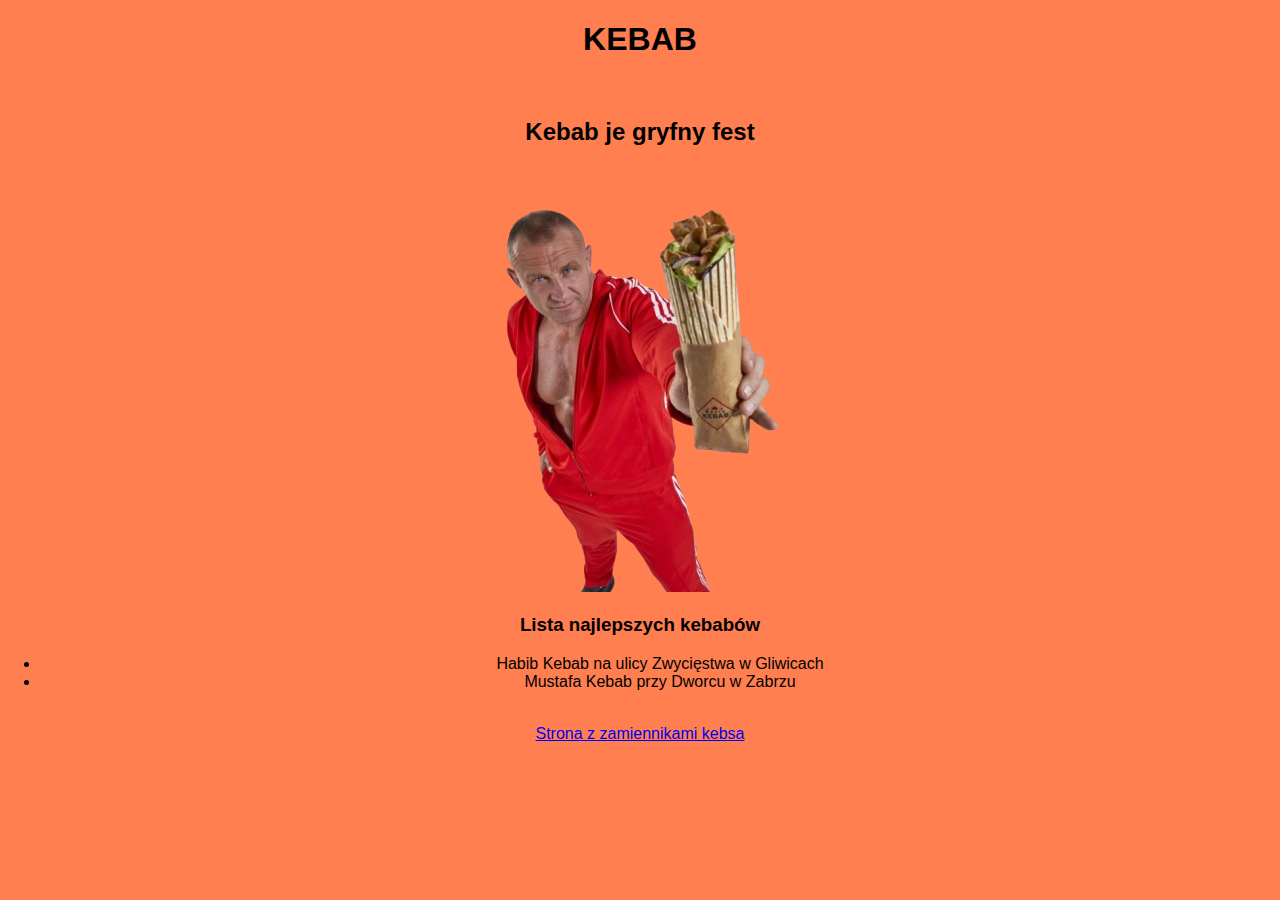
<file: index.html>
<!DOCTYPE html>
<html lang="en">
<head>
    <meta charset="UTF-8">
    <meta name="viewport" content="width=device-width, initial-scale=1.0">
    <link rel="stylesheet" href="style.css">
    <title>Strona o Kebabie</title>
</head>
<body>
    <h1>KEBAB</h1><br>
    <h2>Kebab je gryfny fest</h2><br>
    <img src="Pudziankebs.png"><br>
    <h3>Lista najlepszych kebabów</h3>
    <ul type="I" class="center">
        <li>Habib Kebab na ulicy Zwycięstwa w Gliwicach</li>
        <li>Mustafa Kebab przy Dworcu w Zabrzu</li>
    </ul>
    <br>
    <a href="inne.html">Strona z zamiennikami kebsa</a>
</html>
</file>
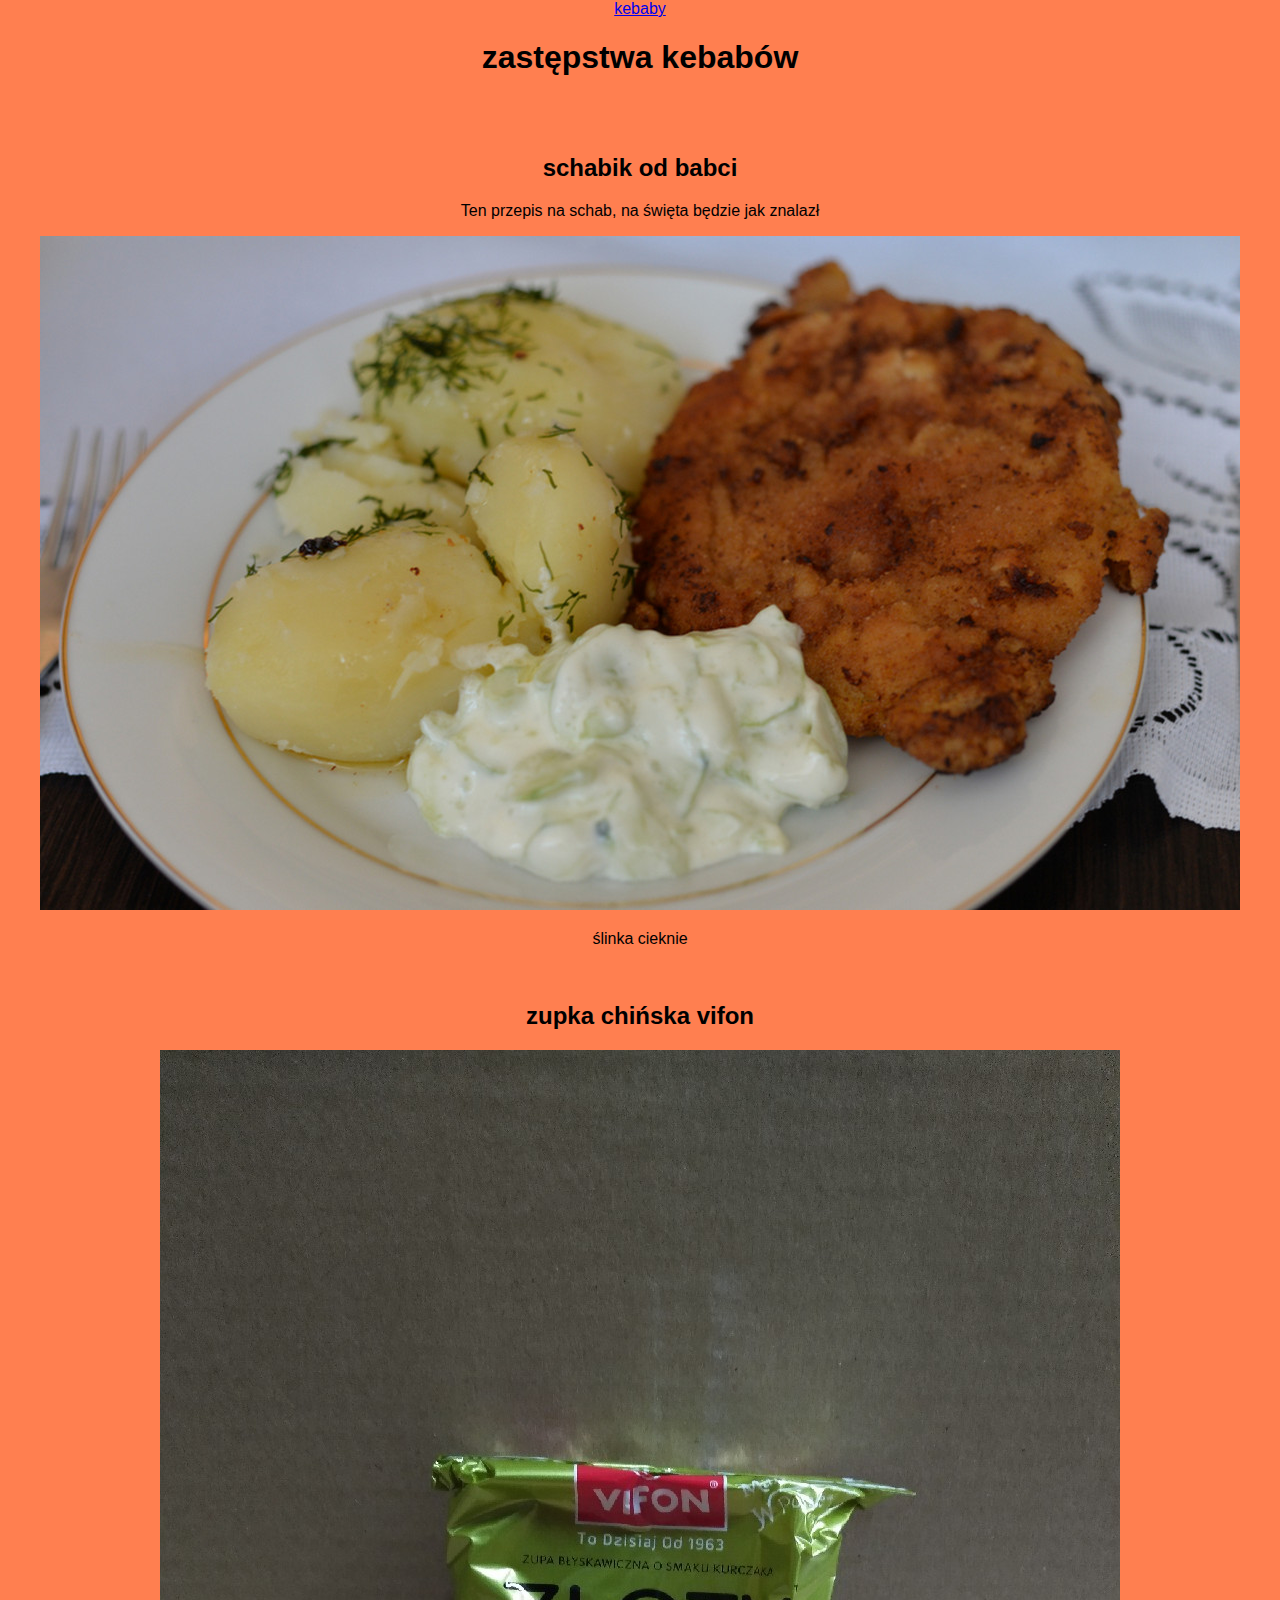
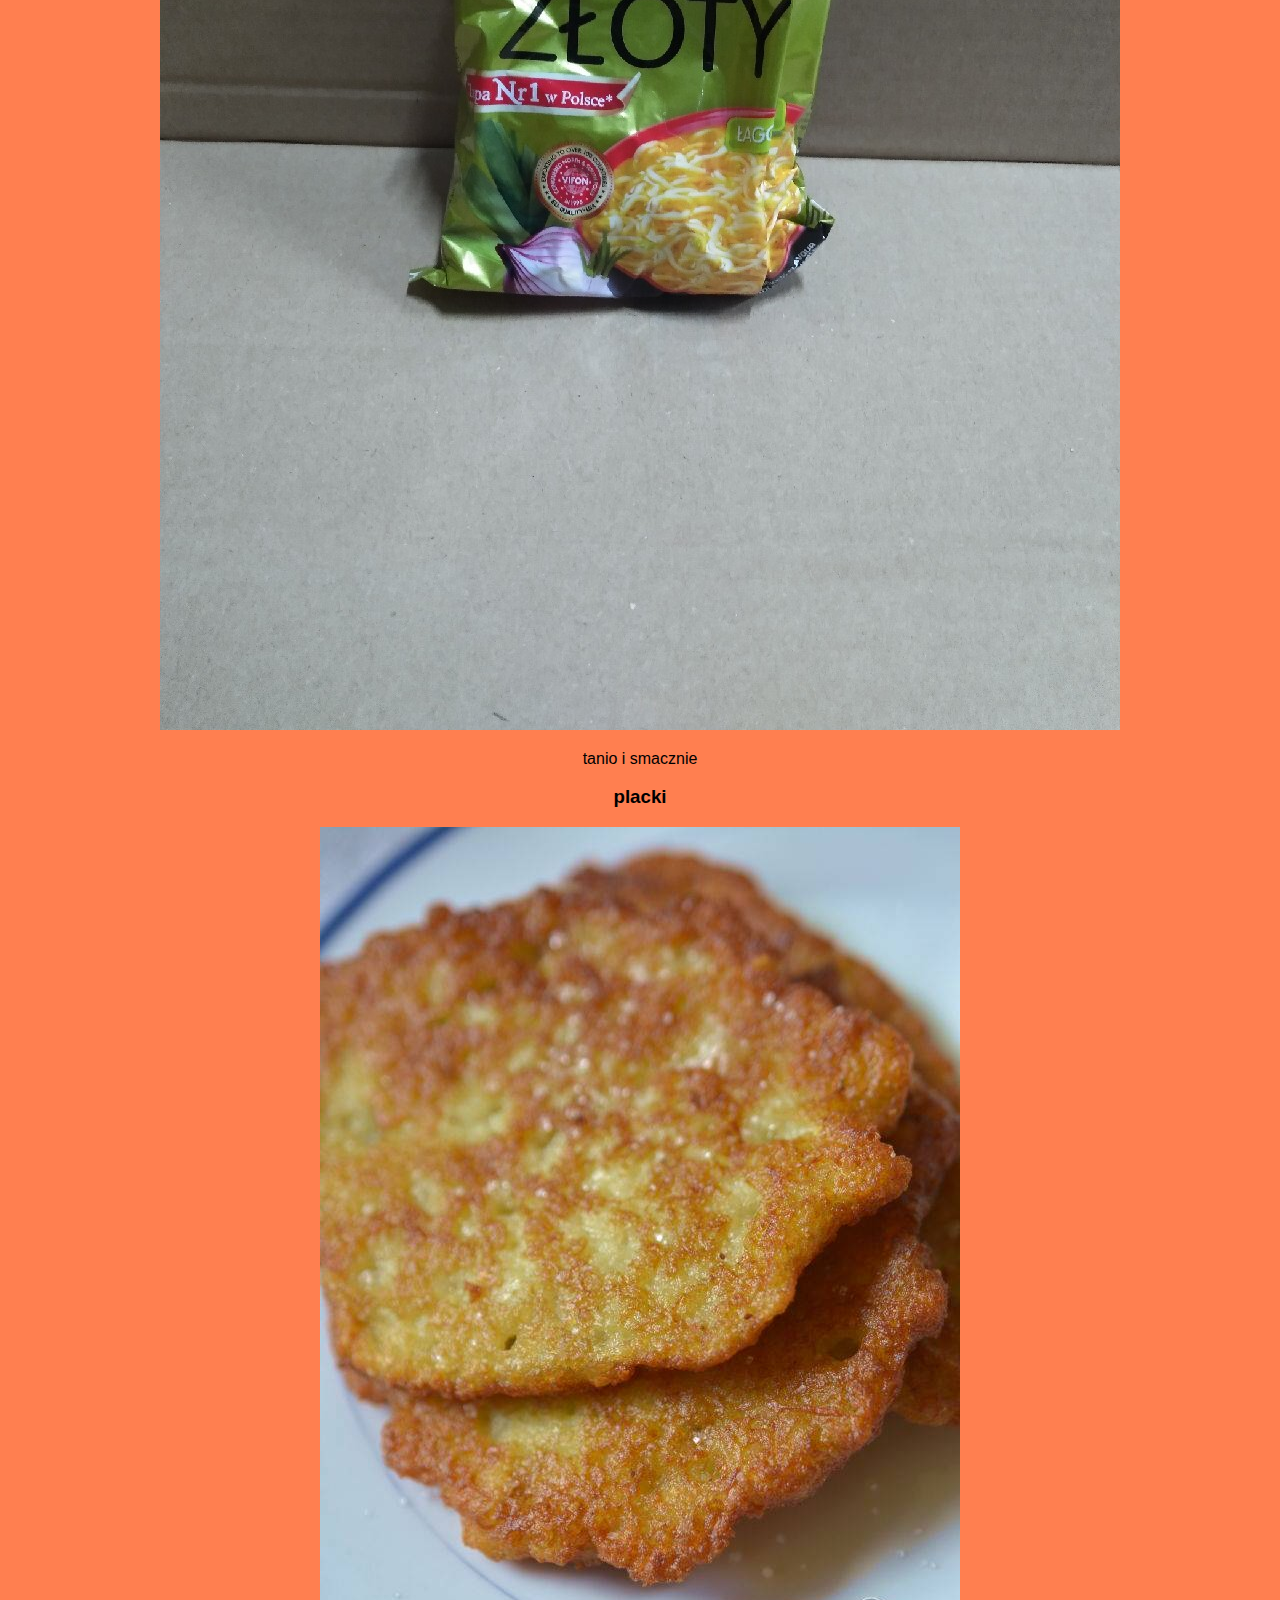
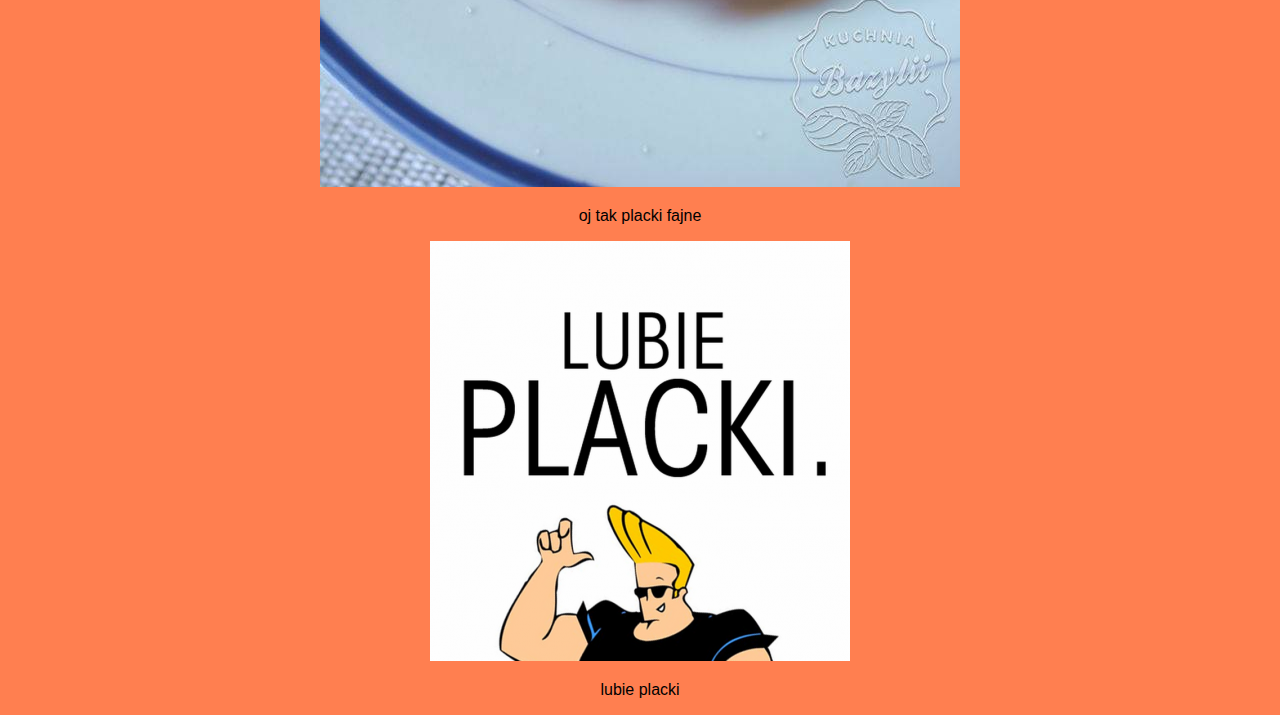
<file: inne.html>
<!DOCTYPE html>
<html lang="en">
<head>
    <meta charset="UTF-8">
    <meta name="viewport" content="width=device-width, initial-scale=1.0">
    <title>Document</title>
    <link rel="stylesheet" href="style.css">
</head>
<body>
    <a href="index.html">kebaby</a>
    <h1>zastępstwa kebabów</h1><br>
    <br>
    <h2>schabik od babci</h2>
    <p>Ten przepis na schab, na święta będzie jak znalazł</p>
        <center><img src="kotlet-schabowy-z-mizeria-i-ziemniakami.jpeg" alt="tu jest schab ale n dziala es?"></center>
    
        <p>ślinka cieknie</p>
    <br>
    <center><h2>zupka chińska vifon</h2></center>
    <center><img src="efec618a422a8f30a605dbbcbb6d (1).jpg" alt="tu jest vifon"></center>
    <p>tanio i smacznie</p>

    <h3>placki</h3>
    <center><img src="placki-ziemniaczane_przepis_1.jpg"></center>
    <p>oj tak placki fajne</p>
    <img src="273563_print-trimmed-1.jpg" alt="placek">
    <p>lubie placki</p>
</body>
</html>
</file>
<file: style.css>
body {
    font-family: sans-serif;
    background-color:coral;
    margin: auto;
    text-align: center;
}

img {
    align-self: center;
}

ul {
    text-align: center;
}
</file>
